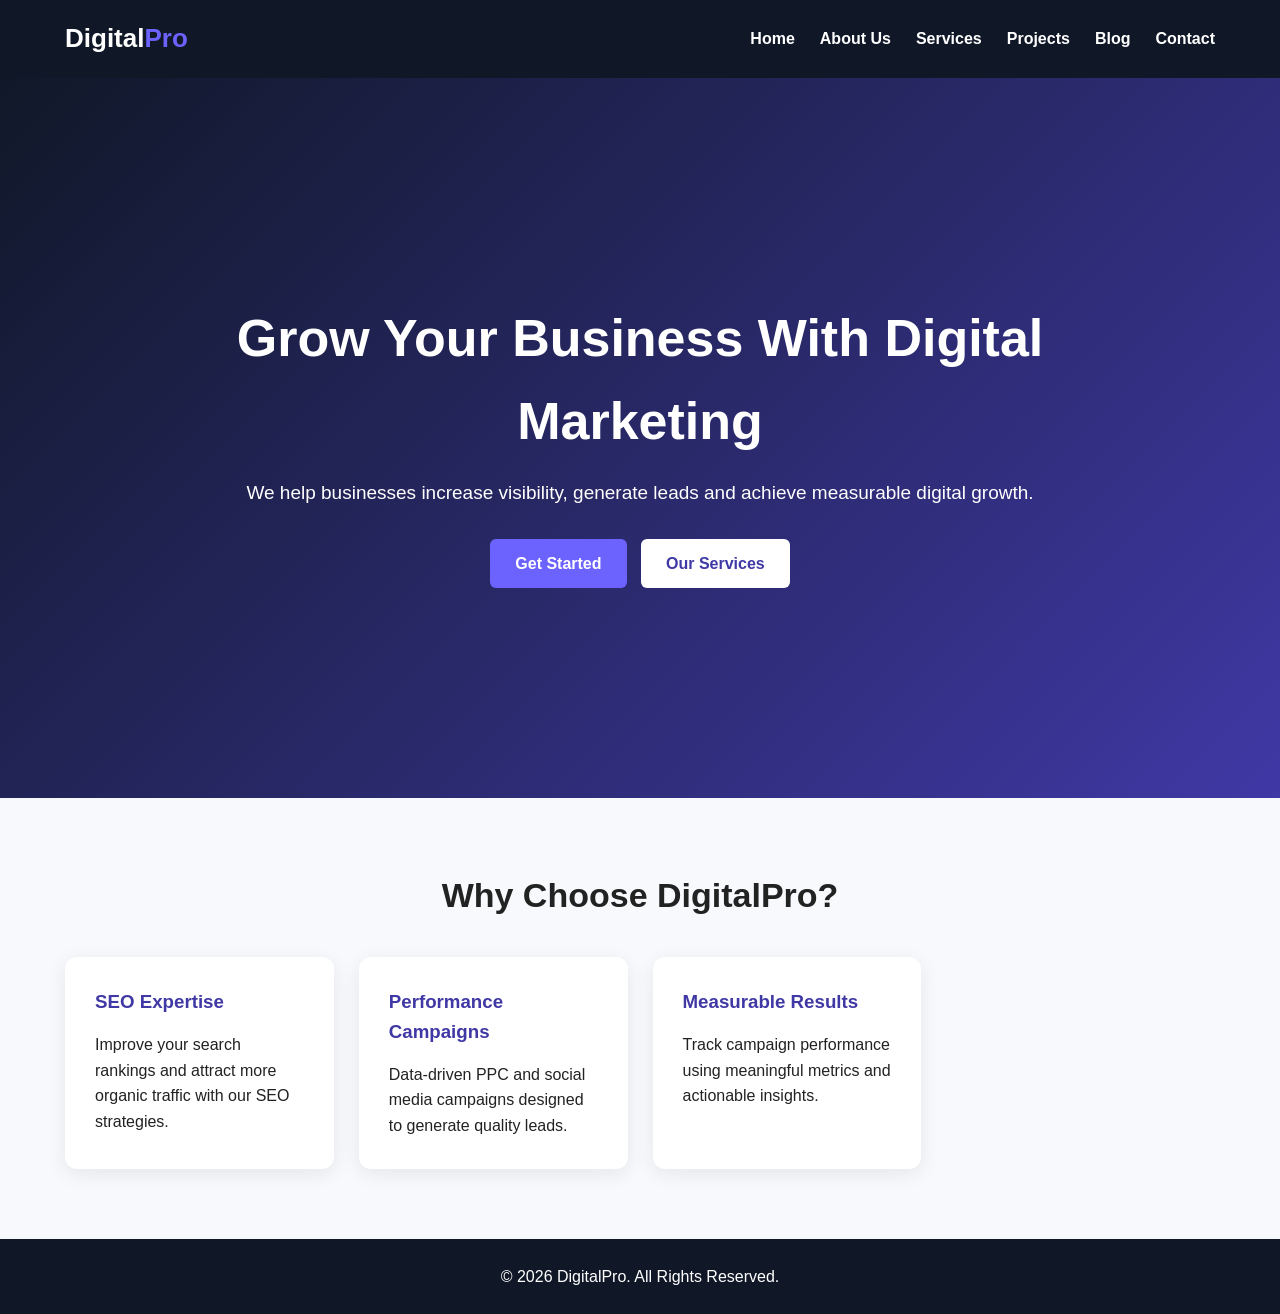
<file: index.html>
<!DOCTYPE html>
<html lang="en">
<head>
    <meta charset="UTF-8">
    <meta name="viewport" content="width=device-width, initial-scale=1.0">
    <title>DigitalPro - Digital Marketing Agency</title>
    <link rel="stylesheet" href="style.css">
</head>

<body>

<header>
    <nav class="navbar">
        <div class="logo">Digital<span>Pro</span></div>

        <ul class="nav-links">
            <li><a href="home.html">Home</a></li>
            <li><a href="about.html">About Us</a></li>
            <li><a href="services.html">Services</a></li>
            <li><a href="projects.html">Projects</a></li>
            <li><a href="blog.html">Blog</a></li>
            <li><a href="contact.html">Contact</a></li>
        </ul>

        <button class="menu-btn" onclick="toggleMenu()">☰</button>
    </nav>
</header>

<section class="index-hero">
    <div>
        <h1>Grow Your Business With Digital Marketing</h1>
        <p>
            We help businesses increase visibility, generate leads
            and achieve measurable digital growth.
        </p>

        <a href="contact.html" class="btn">Get Started</a>
        <a href="services.html" class="btn secondary">Our Services</a>
    </div>
</section>

<section class="section">
    <h2>Why Choose DigitalPro?</h2>

    <div class="cards">

        <div class="card">
            <h3>SEO Expertise</h3>
            <p>
                Improve your search rankings and attract more organic
                traffic with our SEO strategies.
            </p>
        </div>

        <div class="card">
            <h3>Performance Campaigns</h3>
            <p>
                Data-driven PPC and social media campaigns designed
                to generate quality leads.
            </p>
        </div>

        <div class="card">
            <h3>Measurable Results</h3>
            <p>
                Track campaign performance using meaningful metrics
                and actionable insights.
            </p>
        </div>

    </div>
</section>

<footer>
    <p>&copy; <span id="year"></span> DigitalPro. All Rights Reserved.</p>
</footer>

<script src="script.js"></script>
</body>
</html>
</file>
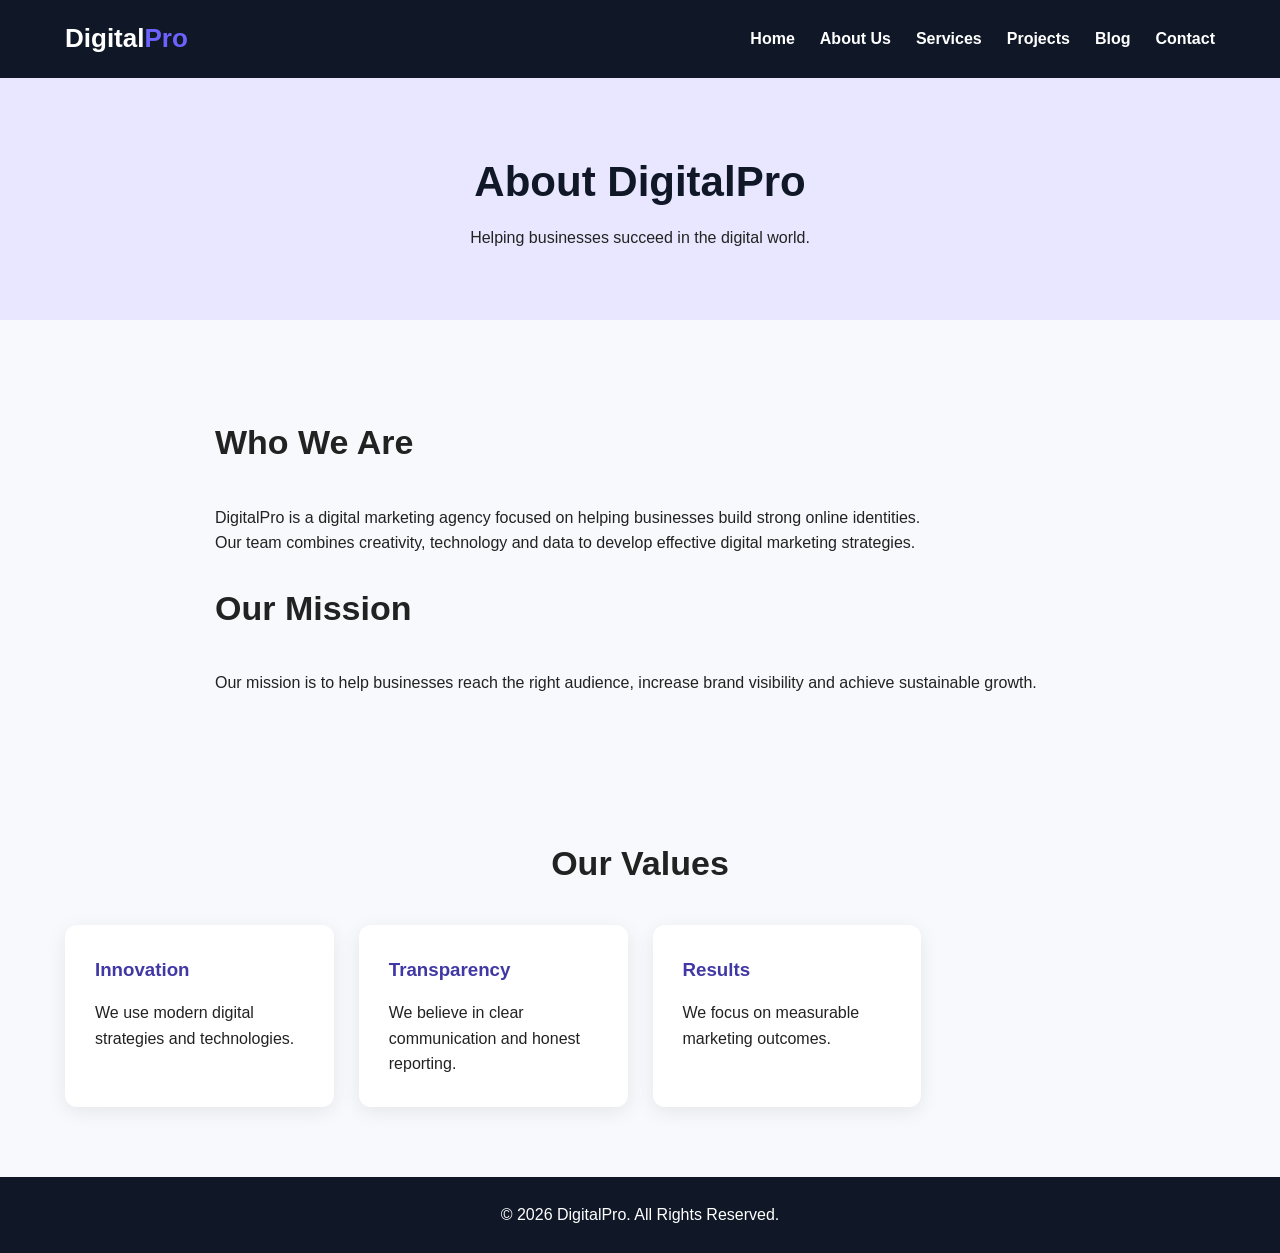
<file: about.html>
<!DOCTYPE html>
<html lang="en">
<head>
    <meta charset="UTF-8">
    <meta name="viewport" content="width=device-width, initial-scale=1.0">
    <title>About Us - DigitalPro</title>
    <link rel="stylesheet" href="style.css">
</head>

<body>

<header>
    <nav class="navbar">
        <div class="logo">Digital<span>Pro</span></div>

        <ul class="nav-links">
            <li><a href="home.html">Home</a></li>
            <li><a href="about.html">About Us</a></li>
            <li><a href="services.html">Services</a></li>
            <li><a href="projects.html">Projects</a></li>
            <li><a href="blog.html">Blog</a></li>
            <li><a href="contact.html">Contact</a></li>
        </ul>

        <button class="menu-btn" onclick="toggleMenu()">☰</button>
    </nav>
</header>

<section class="page-header">
    <h1>About DigitalPro</h1>
    <p>Helping businesses succeed in the digital world.</p>
</section>

<section class="section about-content">

    <div>
        <h2>Who We Are</h2>

        <p>
            DigitalPro is a digital marketing agency focused on
            helping businesses build strong online identities.
        </p>

        <p>
            Our team combines creativity, technology and data to
            develop effective digital marketing strategies.
        </p>

        <h2>Our Mission</h2>

        <p>
            Our mission is to help businesses reach the right
            audience, increase brand visibility and achieve
            sustainable growth.
        </p>
    </div>

</section>

<section class="section">
    <h2>Our Values</h2>

    <div class="cards">

        <div class="card">
            <h3>Innovation</h3>
            <p>We use modern digital strategies and technologies.</p>
        </div>

        <div class="card">
            <h3>Transparency</h3>
            <p>We believe in clear communication and honest reporting.</p>
        </div>

        <div class="card">
            <h3>Results</h3>
            <p>We focus on measurable marketing outcomes.</p>
        </div>

    </div>
</section>

<footer>
    <p>&copy; <span id="year"></span> DigitalPro. All Rights Reserved.</p>
</footer>

<script src="script.js"></script>
</body>
</html>
</file>
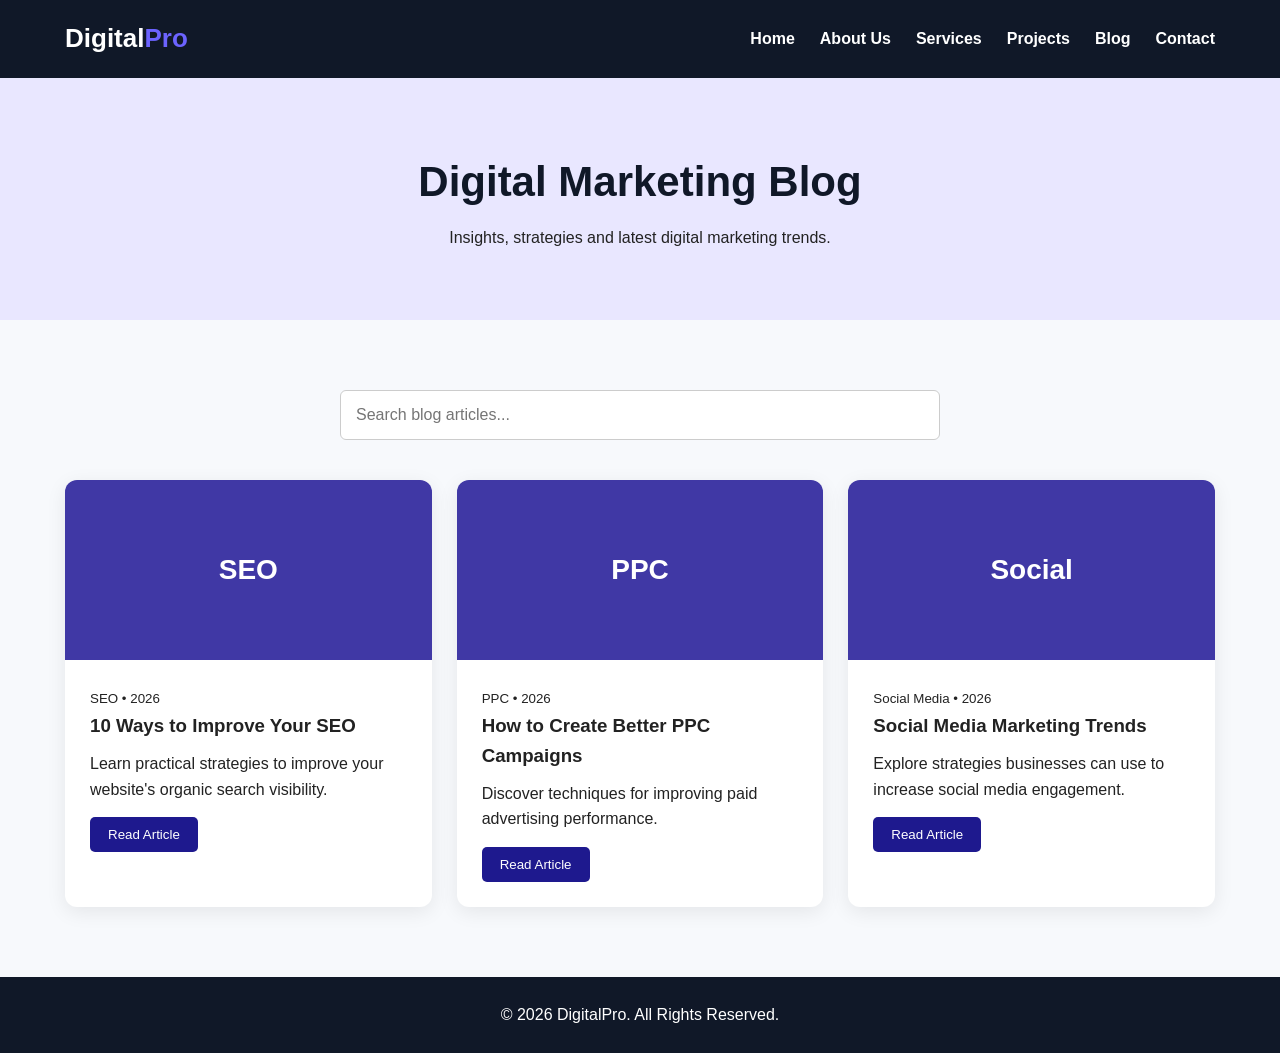
<file: blog.html>
<!DOCTYPE html>
<html lang="en">
<head>
    <meta charset="UTF-8">
    <meta name="viewport" content="width=device-width, initial-scale=1.0">
    <title>Blog - DigitalPro</title>
    <link rel="stylesheet" href="style.css">
</head>

<body>

<header>
    <nav class="navbar">
        <div class="logo">Digital<span>Pro</span></div>

        <ul class="nav-links">
            <li><a href="home.html">Home</a></li>
            <li><a href="about.html">About Us</a></li>
            <li><a href="services.html">Services</a></li>
            <li><a href="projects.html">Projects</a></li>
            <li><a href="blog.html">Blog</a></li>
            <li><a href="contact.html">Contact</a></li>
        </ul>

        <button class="menu-btn" onclick="toggleMenu()">☰</button>
    </nav>
</header>

<section class="page-header">
    <h1>Digital Marketing Blog</h1>
    <p>Insights, strategies and latest digital marketing trends.</p>
</section>

<section class="section">

    <input
        type="text"
        id="blogSearch"
        class="search-box"
        placeholder="Search blog articles..."
        onkeyup="searchBlogs()"
    >

    <div class="blog-grid">

        <article class="blog-card">
            <div class="blog-image">SEO</div>
            <div class="blog-content">
                <small>SEO • 2026</small>
                <h3>10 Ways to Improve Your SEO</h3>
                <p>
                    Learn practical strategies to improve your
                    website's organic search visibility.
                </p>
                <button onclick="readBlog('SEO Article')">
                    Read Article
                </button>
            </div>
        </article>

        <article class="blog-card">
            <div class="blog-image">PPC</div>
            <div class="blog-content">
                <small>PPC • 2026</small>
                <h3>How to Create Better PPC Campaigns</h3>
                <p>
                    Discover techniques for improving paid
                    advertising performance.
                </p>
                <button onclick="readBlog('PPC Article')">
                    Read Article
                </button>
            </div>
        </article>

        <article class="blog-card">
            <div class="blog-image">Social</div>
            <div class="blog-content">
                <small>Social Media • 2026</small>
                <h3>Social Media Marketing Trends</h3>
                <p>
                    Explore strategies businesses can use to
                    increase social media engagement.
                </p>
                <button onclick="readBlog('Social Media Article')">
                    Read Article
                </button>
            </div>
        </article>

    </div>

</section>

<footer>
    <p>&copy; <span id="year"></span> DigitalPro. All Rights Reserved.</p>
</footer>

<script src="script.js"></script>
</body>
</html>
</file>
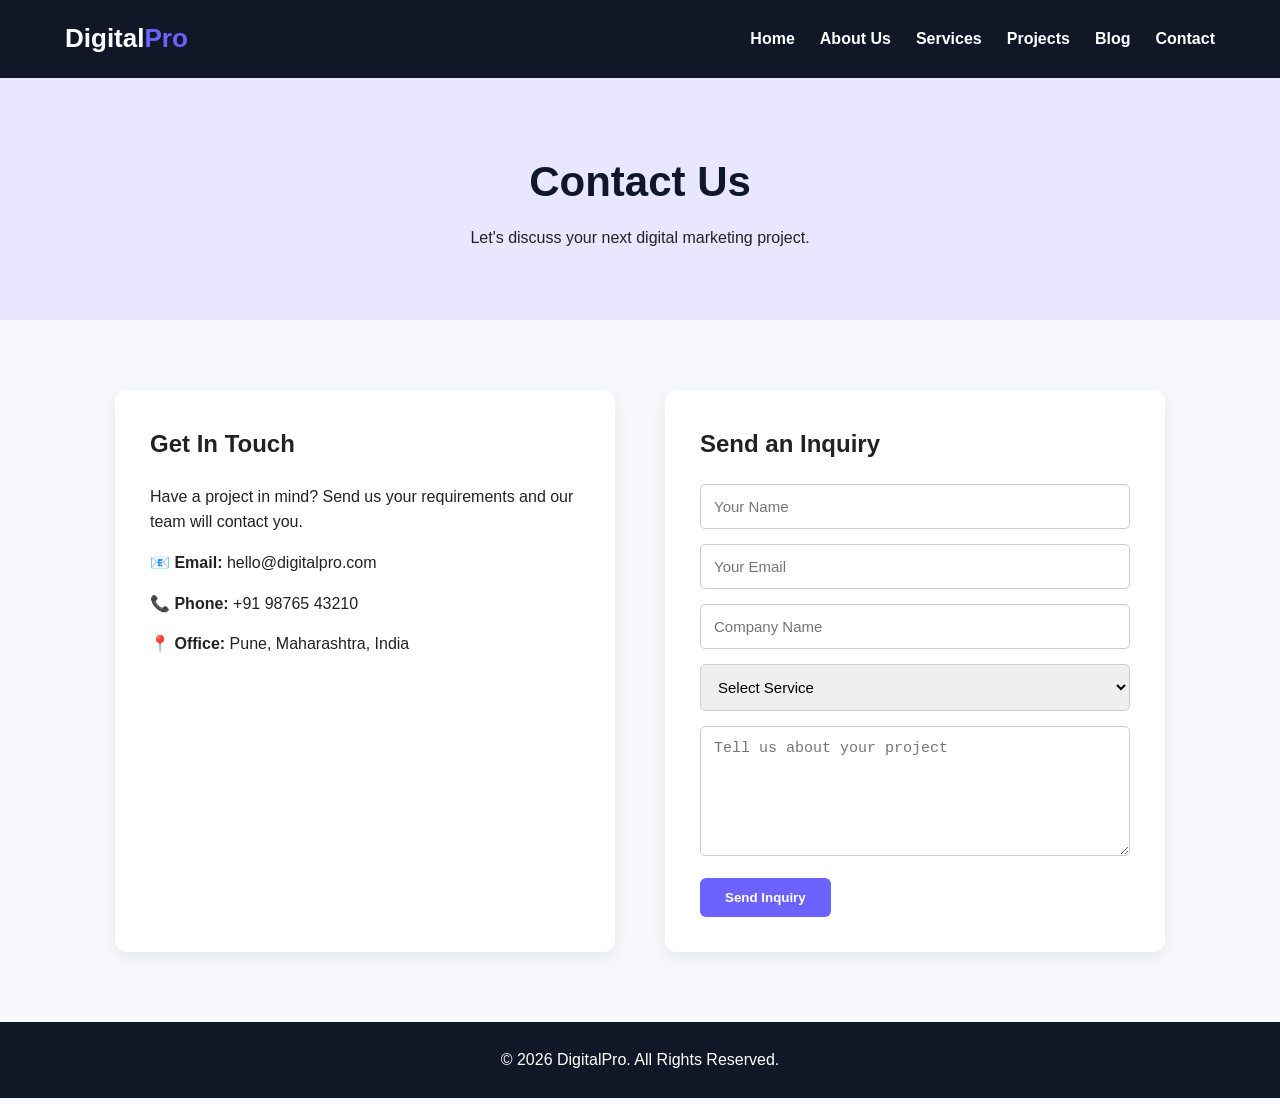
<file: contact.html>
<!DOCTYPE html>
<html lang="en">
<head>
    <meta charset="UTF-8">
    <meta name="viewport" content="width=device-width, initial-scale=1.0">
    <title>Contact - DigitalPro</title>
    <link rel="stylesheet" href="style.css">
</head>

<body>

<header>
    <nav class="navbar">
        <div class="logo">Digital<span>Pro</span></div>

        <ul class="nav-links">
            <li><a href="home.html">Home</a></li>
            <li><a href="about.html">About Us</a></li>
            <li><a href="services.html">Services</a></li>
            <li><a href="projects.html">Projects</a></li>
            <li><a href="blog.html">Blog</a></li>
            <li><a href="contact.html">Contact</a></li>
        </ul>

        <button class="menu-btn" onclick="toggleMenu()">☰</button>
    </nav>
</header>

<section class="page-header">
    <h1>Contact Us</h1>
    <p>Let's discuss your next digital marketing project.</p>
</section>

<section class="contact-section">

    <div class="contact-info">

        <h2>Get In Touch</h2>

        <p>
            Have a project in mind? Send us your requirements
            and our team will contact you.
        </p>

        <p><strong>📧 Email:</strong> hello@digitalpro.com</p>
        <p><strong>📞 Phone:</strong> +91 98765 43210</p>
        <p><strong>📍 Office:</strong> Pune, Maharashtra, India</p>

    </div>

    <div class="contact-form">

        <h2>Send an Inquiry</h2>

        <form onsubmit="submitForm(event)">

            <input
                type="text"
                id="name"
                placeholder="Your Name"
                required
            >

            <input
                type="email"
                id="email"
                placeholder="Your Email"
                required
            >

            <input
                type="text"
                id="company"
                placeholder="Company Name"
            >

            <select id="service" required>
                <option value="">Select Service</option>
                <option>SEO</option>
                <option>SEM / PPC</option>
                <option>Social Media Marketing</option>
                <option>Content Marketing</option>
            </select>

            <textarea
                id="message"
                rows="6"
                placeholder="Tell us about your project"
                required
            ></textarea>

            <button type="submit" class="btn">
                Send Inquiry
            </button>

        </form>

    </div>

</section>

<footer>
    <p>&copy; <span id="year"></span> DigitalPro. All Rights Reserved.</p>
</footer>

<script src="script.js"></script>
</body>
</html>
</file>
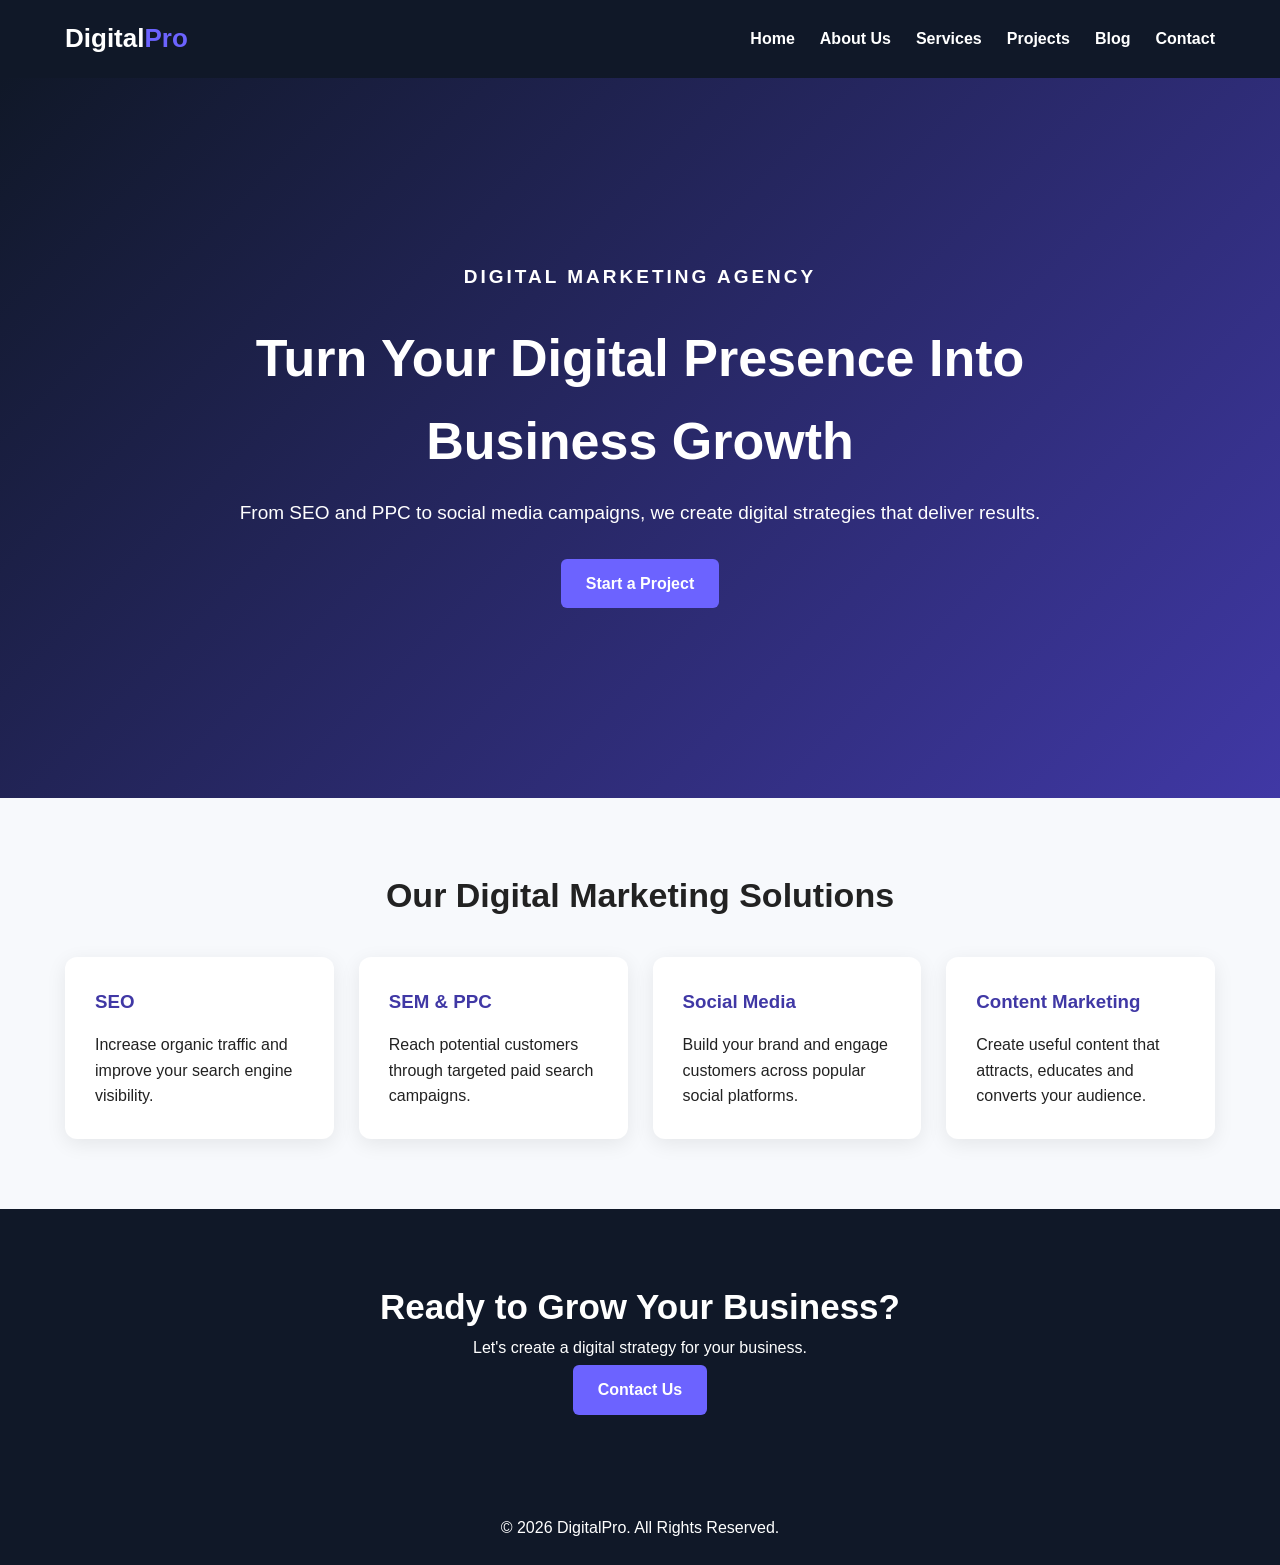
<file: home.html>
<!DOCTYPE html>
<html lang="en">
<head>
    <meta charset="UTF-8">
    <meta name="viewport" content="width=device-width, initial-scale=1.0">
    <title>Home - DigitalPro</title>
    <link rel="stylesheet" href="style.css">
</head>

<body>

<header>
    <nav class="navbar">
        <div class="logo">Digital<span>Pro</span></div>

        <ul class="nav-links">
            <li><a href="home.html">Home</a></li>
            <li><a href="about.html">About Us</a></li>
            <li><a href="services.html">Services</a></li>
            <li><a href="projects.html">Projects</a></li>
            <li><a href="blog.html">Blog</a></li>
            <li><a href="contact.html">Contact</a></li>
        </ul>

        <button class="menu-btn" onclick="toggleMenu()">☰</button>
    </nav>
</header>

<section class="hero">
    <div>
        <p class="tagline">DIGITAL MARKETING AGENCY</p>

        <h1>Turn Your Digital Presence Into Business Growth</h1>

        <p>
            From SEO and PPC to social media campaigns,
            we create digital strategies that deliver results.
        </p>

        <a href="contact.html" class="btn">Start a Project</a>
    </div>
</section>

<section class="section">
    <h2>Our Digital Marketing Solutions</h2>

    <div class="cards">

        <div class="card">
            <h3>SEO</h3>
            <p>
                Increase organic traffic and improve your search
                engine visibility.
            </p>
        </div>

        <div class="card">
            <h3>SEM & PPC</h3>
            <p>
                Reach potential customers through targeted paid
                search campaigns.
            </p>
        </div>

        <div class="card">
            <h3>Social Media</h3>
            <p>
                Build your brand and engage customers across
                popular social platforms.
            </p>
        </div>

        <div class="card">
            <h3>Content Marketing</h3>
            <p>
                Create useful content that attracts, educates and
                converts your audience.
            </p>
        </div>

    </div>
</section>

<section class="cta">
    <h2>Ready to Grow Your Business?</h2>
    <p>Let's create a digital strategy for your business.</p>
    <a href="contact.html" class="btn">Contact Us</a>
</section>

<footer>
    <p>&copy; <span id="year"></span> DigitalPro. All Rights Reserved.</p>
</footer>

<script src="script.js"></script>
</body>
</html>
</file>
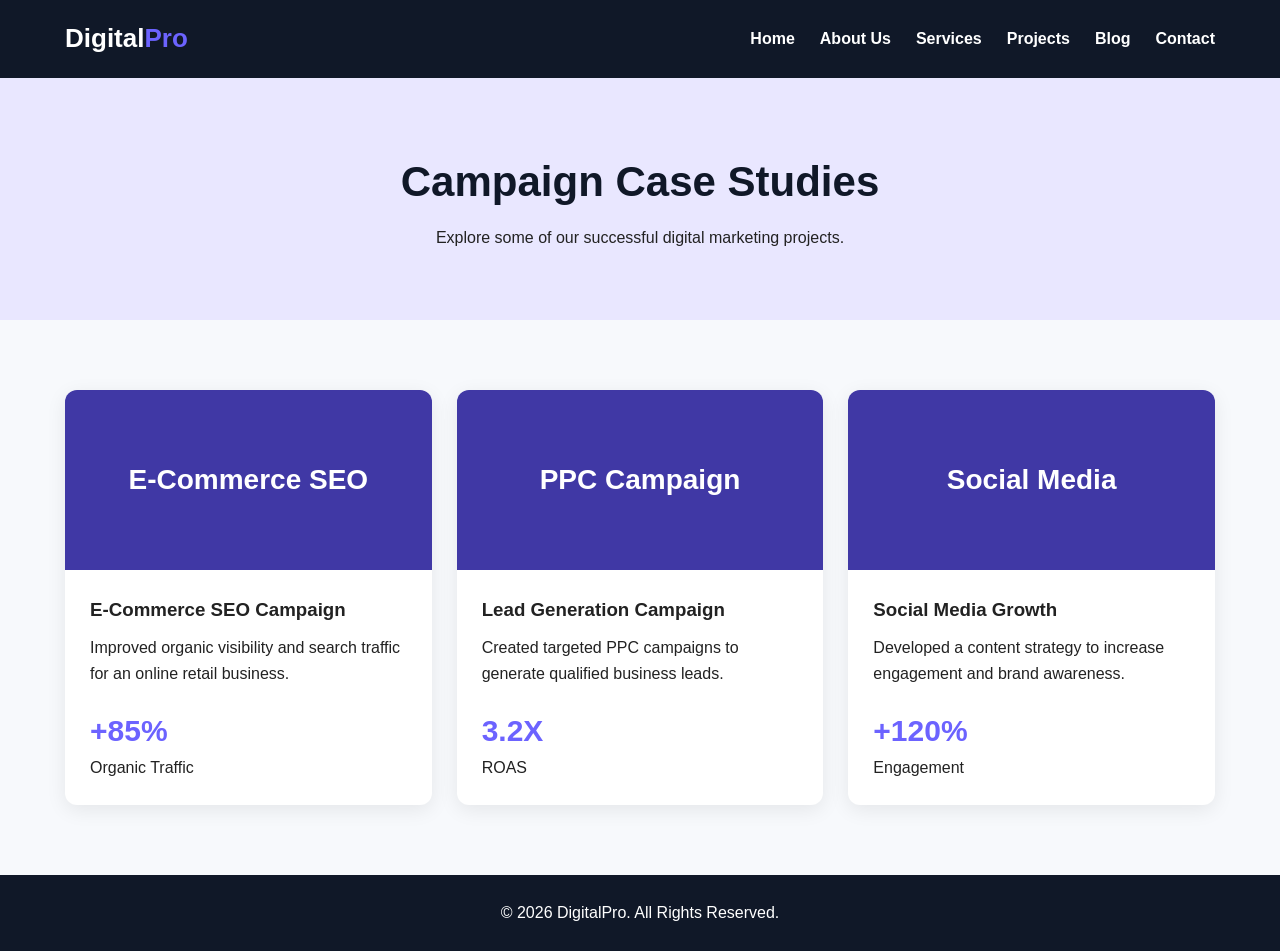
<file: projects.html>
<!DOCTYPE html>
<html lang="en">
<head>
    <meta charset="UTF-8">
    <meta name="viewport" content="width=device-width, initial-scale=1.0">
    <title>Projects - DigitalPro</title>
    <link rel="stylesheet" href="style.css">
</head>

<body>

<header>
    <nav class="navbar">
        <div class="logo">Digital<span>Pro</span></div>

        <ul class="nav-links">
            <li><a href="home.html">Home</a></li>
            <li><a href="about.html">About Us</a></li>
            <li><a href="services.html">Services</a></li>
            <li><a href="projects.html">Projects</a></li>
            <li><a href="blog.html">Blog</a></li>
            <li><a href="contact.html">Contact</a></li>
        </ul>

        <button class="menu-btn" onclick="toggleMenu()">☰</button>
    </nav>
</header>

<section class="page-header">
    <h1>Campaign Case Studies</h1>
    <p>Explore some of our successful digital marketing projects.</p>
</section>

<section class="section">

    <div class="project-grid">

        <div class="project-card">
            <div class="project-image">E-Commerce SEO</div>

            <div class="project-content">
                <h3>E-Commerce SEO Campaign</h3>
                <p>
                    Improved organic visibility and search traffic
                    for an online retail business.
                </p>

                <div class="result">
                    <strong>+85%</strong>
                    <span>Organic Traffic</span>
                </div>
            </div>
        </div>

        <div class="project-card">
            <div class="project-image">PPC Campaign</div>

            <div class="project-content">
                <h3>Lead Generation Campaign</h3>
                <p>
                    Created targeted PPC campaigns to generate
                    qualified business leads.
                </p>

                <div class="result">
                    <strong>3.2X</strong>
                    <span>ROAS</span>
                </div>
            </div>
        </div>

        <div class="project-card">
            <div class="project-image">Social Media</div>

            <div class="project-content">
                <h3>Social Media Growth</h3>
                <p>
                    Developed a content strategy to increase
                    engagement and brand awareness.
                </p>

                <div class="result">
                    <strong>+120%</strong>
                    <span>Engagement</span>
                </div>
            </div>
        </div>

    </div>

</section>

<footer>
    <p>&copy; <span id="year"></span> DigitalPro. All Rights Reserved.</p>
</footer>

<script src="script.js"></script>
</body>
</html>
</file>
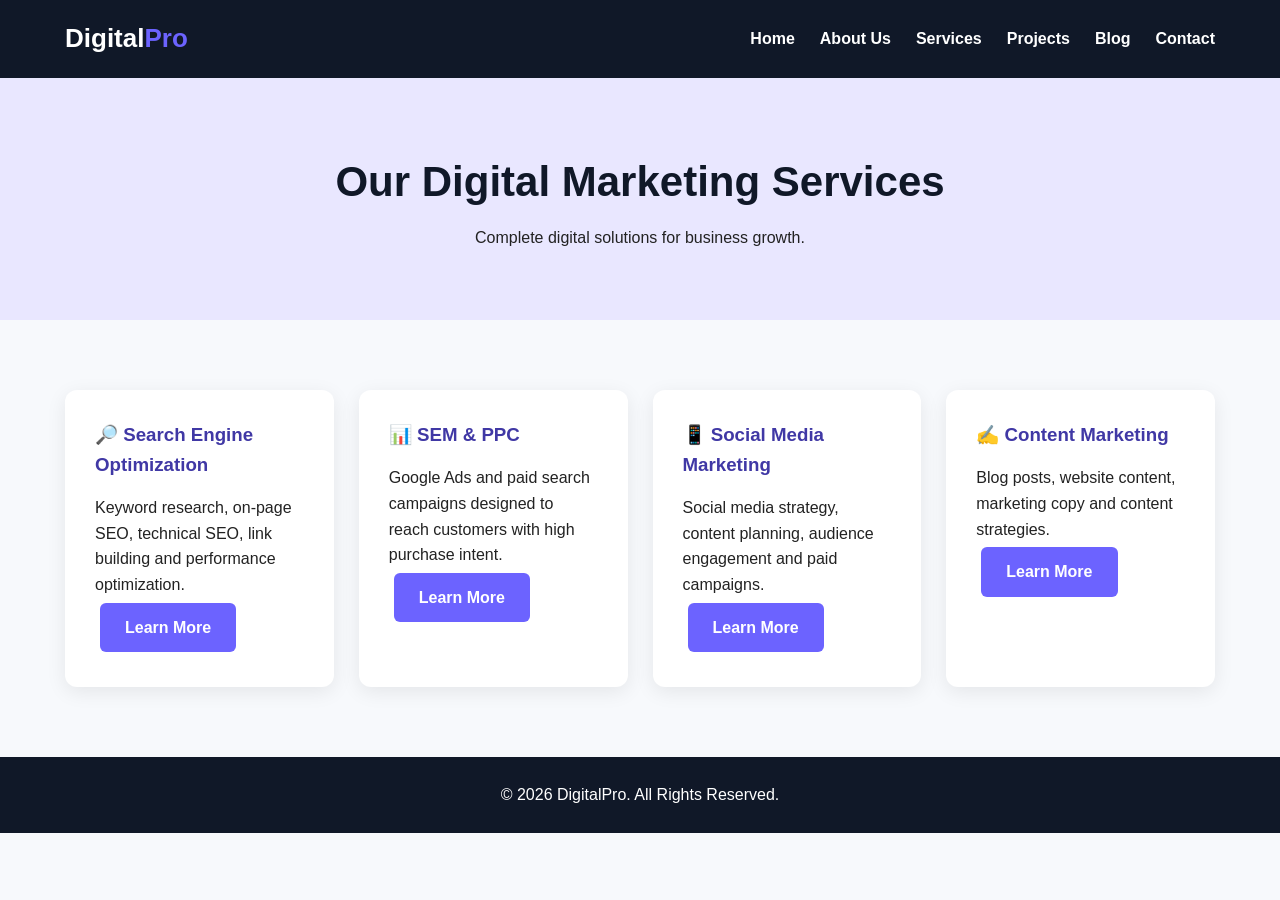
<file: services.html>
<!DOCTYPE html>
<html lang="en">
<head>
    <meta charset="UTF-8">
    <meta name="viewport" content="width=device-width, initial-scale=1.0">
    <title>Services - DigitalPro</title>
    <link rel="stylesheet" href="style.css">
</head>

<body>

<header>
    <nav class="navbar">
        <div class="logo">Digital<span>Pro</span></div>

        <ul class="nav-links">
            <li><a href="home.html">Home</a></li>
            <li><a href="about.html">About Us</a></li>
            <li><a href="services.html">Services</a></li>
            <li><a href="projects.html">Projects</a></li>
            <li><a href="blog.html">Blog</a></li>
            <li><a href="contact.html">Contact</a></li>
        </ul>

        <button class="menu-btn" onclick="toggleMenu()">☰</button>
    </nav>
</header>

<section class="page-header">
    <h1>Our Digital Marketing Services</h1>
    <p>Complete digital solutions for business growth.</p>
</section>

<section class="section">

    <div class="cards">

        <div class="card">
            <h3>🔎 Search Engine Optimization</h3>
            <p>
                Keyword research, on-page SEO, technical SEO,
                link building and performance optimization.
            </p>
            <a href="contact.html" class="small-btn">Learn More</a>
        </div>

        <div class="card">
            <h3>📊 SEM & PPC</h3>
            <p>
                Google Ads and paid search campaigns designed
                to reach customers with high purchase intent.
            </p>
            <a href="contact.html" class="small-btn">Learn More</a>
        </div>

        <div class="card">
            <h3>📱 Social Media Marketing</h3>
            <p>
                Social media strategy, content planning,
                audience engagement and paid campaigns.
            </p>
            <a href="contact.html" class="small-btn">Learn More</a>
        </div>

        <div class="card">
            <h3>✍️ Content Marketing</h3>
            <p>
                Blog posts, website content, marketing copy
                and content strategies.
            </p>
            <a href="contact.html" class="small-btn">Learn More</a>
        </div>

    </div>

</section>

<footer>
    <p>&copy; <span id="year"></span> DigitalPro. All Rights Reserved.</p>
</footer>

<script src="script.js"></script>
</body>
</html>
</file>
<file: style.css>
* {
    margin: 0;
    padding: 0;
    box-sizing: border-box;
}

html {
    scroll-behavior: smooth;
}

body {
    font-family: Arial, sans-serif;
    line-height: 1.6;
    color: #222;
    background: #f7f9fc;
}

/* Navbar */

header {
    background: #101828;
    position: sticky;
    top: 0;
    z-index: 1000;
}

.navbar {
    max-width: 1200px;
    margin: auto;
    padding: 18px 25px;
    display: flex;
    justify-content: space-between;
    align-items: center;
}

.logo {
    font-size: 26px;
    font-weight: bold;
    color: white;
}

.logo span {
    color: #6c63ff;
}

.nav-links {
    display: flex;
    list-style: none;
    gap: 25px;
}

.nav-links a {
    color: white;
    text-decoration: none;
    font-weight: bold;
}

.nav-links a:hover {
    color: #6c63ff;
}

.menu-btn {
    display: none;
    background: none;
    border: none;
    color: white;
    font-size: 25px;
}

/* Hero */

.index-hero,
.hero {
    min-height: 80vh;
    display: flex;
    align-items: center;
    justify-content: center;
    text-align: center;
    padding: 60px 20px;
    background: linear-gradient(135deg, #101828, #4038a5);
    color: white;
}

.hero div,
.index-hero div {
    max-width: 850px;
}

.hero h1,
.index-hero h1 {
    font-size: 52px;
    margin: 15px 0;
}

.hero p,
.index-hero p {
    font-size: 19px;
    margin-bottom: 25px;
}

.tagline {
    letter-spacing: 3px;
    font-weight: bold;
}

/* Buttons */

.btn,
.small-btn {
    display: inline-block;
    text-decoration: none;
    border: none;
    cursor: pointer;
    background: #6c63ff;
    color: white;
    padding: 12px 25px;
    border-radius: 6px;
    font-weight: bold;
    margin: 5px;
}

.btn:hover,
.small-btn:hover {
    opacity: 0.85;
}

.secondary {
    background: white;
    color: #4038a5;
}

/* Sections */

.section {
    max-width: 1200px;
    margin: auto;
    padding: 70px 25px;
}

.section h2 {
    text-align: center;
    margin-bottom: 35px;
    font-size: 34px;
}

.cards {
    display: grid;
    grid-template-columns: repeat(4, 1fr);
    gap: 25px;
}

.card {
    background: white;
    padding: 30px;
    border-radius: 12px;
    box-shadow: 0 5px 20px rgba(0,0,0,0.08);
}

.card h3 {
    margin-bottom: 15px;
    color: #4038a5;
}

/* Page Header */

.page-header {
    text-align: center;
    padding: 70px 20px;
    background: #e9e7ff;
}

.page-header h1 {
    font-size: 42px;
    margin-bottom: 10px;
    color: #101828;
}

/* About */

.about-content {
    max-width: 900px;
}

.about-content h2 {
    text-align: left;
    margin-top: 25px;
}

/* CTA */

.cta {
    text-align: center;
    padding: 70px 20px;
    background: #101828;
    color: white;
}

.cta h2 {
    font-size: 35px;
}

/* Projects */

.project-grid,
.blog-grid {
    display: grid;
    grid-template-columns: repeat(3, 1fr);
    gap: 25px;
}

.project-card,
.blog-card {
    background: white;
    border-radius: 12px;
    overflow: hidden;
    box-shadow: 0 5px 20px rgba(0,0,0,0.08);
}

.project-image,
.blog-image {
    height: 180px;
    background: #4038a5;
    color: white;
    display: flex;
    align-items: center;
    justify-content: center;
    font-size: 28px;
    font-weight: bold;
}

.project-content,
.blog-content {
    padding: 25px;
}

.project-content h3,
.blog-content h3 {
    margin-bottom: 10px;
}

.result {
    margin-top: 20px;
    display: flex;
    flex-direction: column;
}

.result strong {
    font-size: 30px;
    color: #6c63ff;
}

/* Blog */

.search-box {
    display: block;
    width: 100%;
    max-width: 600px;
    margin: 0 auto 40px;
    padding: 15px;
    border: 1px solid #ccc;
    border-radius: 6px;
    font-size: 16px;
}

.blog-content button {
    border: none;
    background: #1e198e;
    color: white;
    padding: 10px 18px;
    border-radius: 5px;
    cursor: pointer;
    margin-top: 15px;
}

/* Contact */

.contact-section {
    max-width: 1100px;
    margin: auto;
    padding: 70px 25px;
    display: grid;
    grid-template-columns: 1fr 1fr;
    gap: 50px;
}

.contact-info,
.contact-form {
    background: white;
    padding: 35px;
    border-radius: 12px;
    box-shadow: 0 5px 20px rgba(0,0,0,0.08);
}

.contact-info h2,
.contact-form h2 {
    margin-bottom: 20px;
}

.contact-info p {
    margin: 15px 0;
}

.contact-form input,
.contact-form select,
.contact-form textarea {
    width: 100%;
    padding: 13px;
    margin-bottom: 15px;
    border: 1px solid #ccc;
    border-radius: 5px;
    font-size: 15px;
}

.contact-form .btn {
    margin: 0;
}

/* Footer */

footer {
    text-align: center;
    background: #101828;
    color: white;
    padding: 25px;
}

/* Mobile */

@media (max-width: 768px) {

    .nav-links {
        display: none;
        position: absolute;
        top: 70px;
        left: 0;
        width: 100%;
        background: #101828;
        flex-direction: column;
        padding: 20px;
        text-align: center;
    }

    .nav-links.active {
        display: flex;
    }

    .menu-btn {
        display: block;
    }

    .hero h1,
    .index-hero h1 {
        font-size: 35px;
    }

    .cards {
        grid-template-columns: 1fr;
    }

    .project-grid,
    .blog-grid {
        grid-template-columns: 1fr;
    }

    .contact-section {
        grid-template-columns: 1fr;
    }

    .page-header h1 {
        font-size: 32px;
    }
}
</file>
